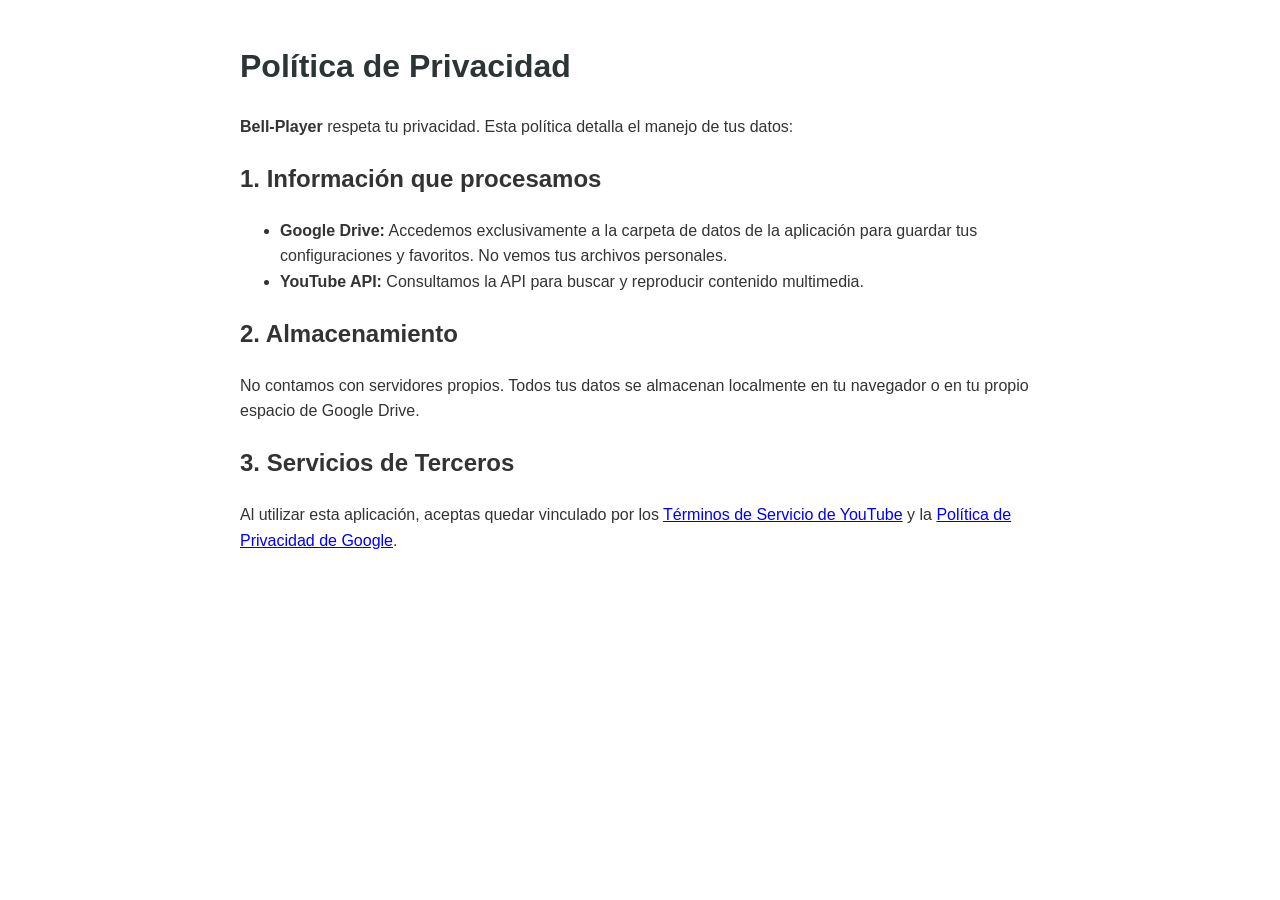
<file: privacy.html>
<!DOCTYPE html>
<html lang="es">
<head>
    <meta charset="UTF-8">
    <meta name="viewport" content="width=device-width, initial-scale=1.0">
    <title>Política de Privacidad - Bell-Player</title>
    <style>
        body { font-family: sans-serif; line-height: 1.6; padding: 20px; max-width: 800px; margin: auto; color: #333; }
        h1 { color: #2d3436; }
    </style>
</head>
<body>
    <h1>Política de Privacidad</h1>
    <p><strong>Bell-Player</strong> respeta tu privacidad. Esta política detalla el manejo de tus datos:</p>
    
    <h2>1. Información que procesamos</h2>
    <ul>
        <li><strong>Google Drive:</strong> Accedemos exclusivamente a la carpeta de datos de la aplicación para guardar tus configuraciones y favoritos. No vemos tus archivos personales.</li>
        <li><strong>YouTube API:</strong> Consultamos la API para buscar y reproducir contenido multimedia.</li>
    </ul>

    <h2>2. Almacenamiento</h2>
    <p>No contamos con servidores propios. Todos tus datos se almacenan localmente en tu navegador o en tu propio espacio de Google Drive.</p>

    <h2>3. Servicios de Terceros</h2>
    <p>Al utilizar esta aplicación, aceptas quedar vinculado por los <a href="https://www.youtube.com/t/terms">Términos de Servicio de YouTube</a> y la <a href="https://policies.google.com/privacy">Política de Privacidad de Google</a>.</p>
</body>
</html>
</file>
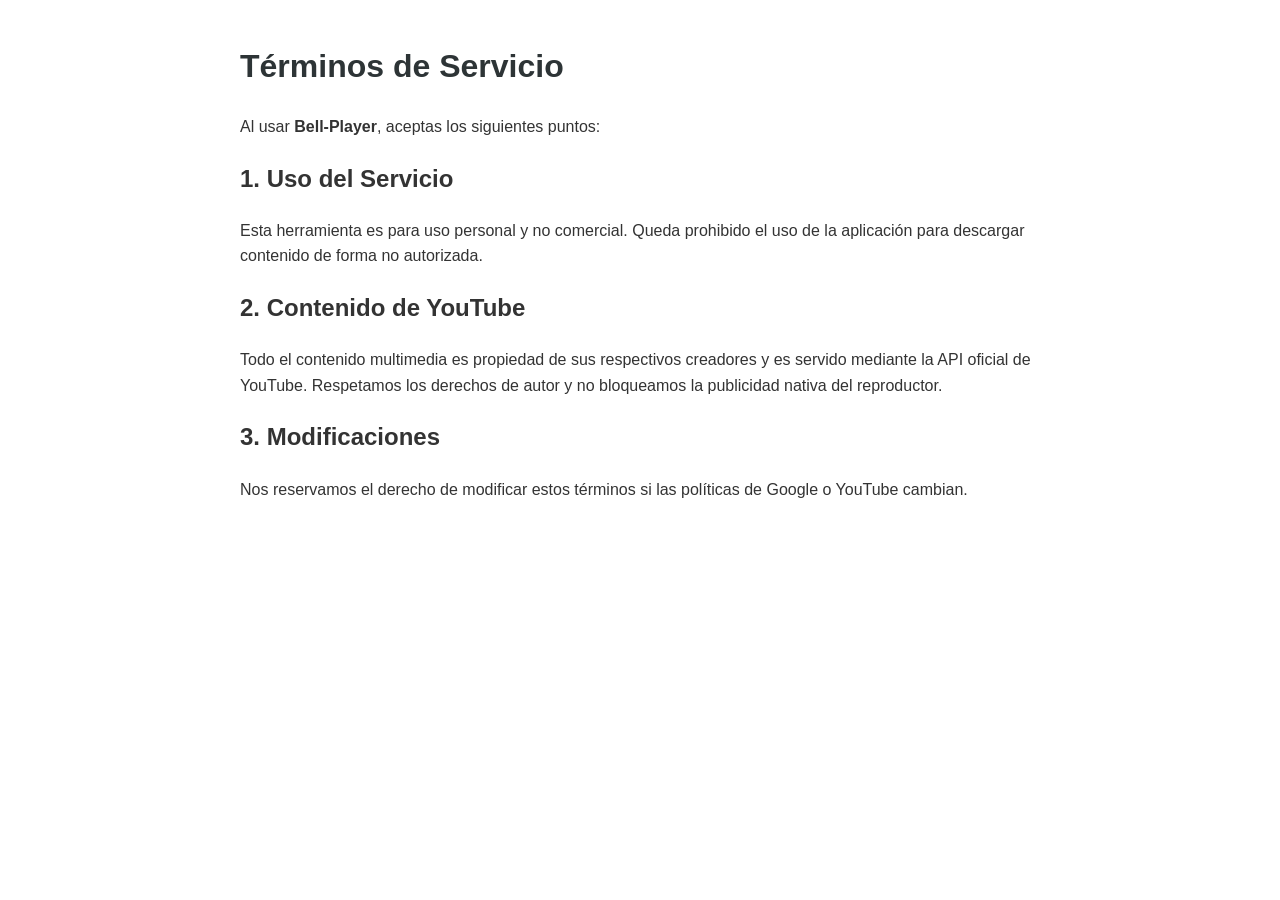
<file: terms.html>
<!DOCTYPE html>
<html lang="es">
<head>
    <meta charset="UTF-8">
    <meta name="viewport" content="width=device-width, initial-scale=1.0">
    <title>Términos de Servicio - Bell-Player</title>
    <style>
        body { font-family: sans-serif; line-height: 1.6; padding: 20px; max-width: 800px; margin: auto; color: #333; }
        h1 { color: #2d3436; }
    </style>
</head>
<body>
    <h1>Términos de Servicio</h1>
    <p>Al usar <strong>Bell-Player</strong>, aceptas los siguientes puntos:</p>

    <h2>1. Uso del Servicio</h2>
    <p>Esta herramienta es para uso personal y no comercial. Queda prohibido el uso de la aplicación para descargar contenido de forma no autorizada.</p>

    <h2>2. Contenido de YouTube</h2>
    <p>Todo el contenido multimedia es propiedad de sus respectivos creadores y es servido mediante la API oficial de YouTube. Respetamos los derechos de autor y no bloqueamos la publicidad nativa del reproductor.</p>

    <h2>3. Modificaciones</h2>
    <p>Nos reservamos el derecho de modificar estos términos si las políticas de Google o YouTube cambian.</p>
</body>
</html>
</file>
